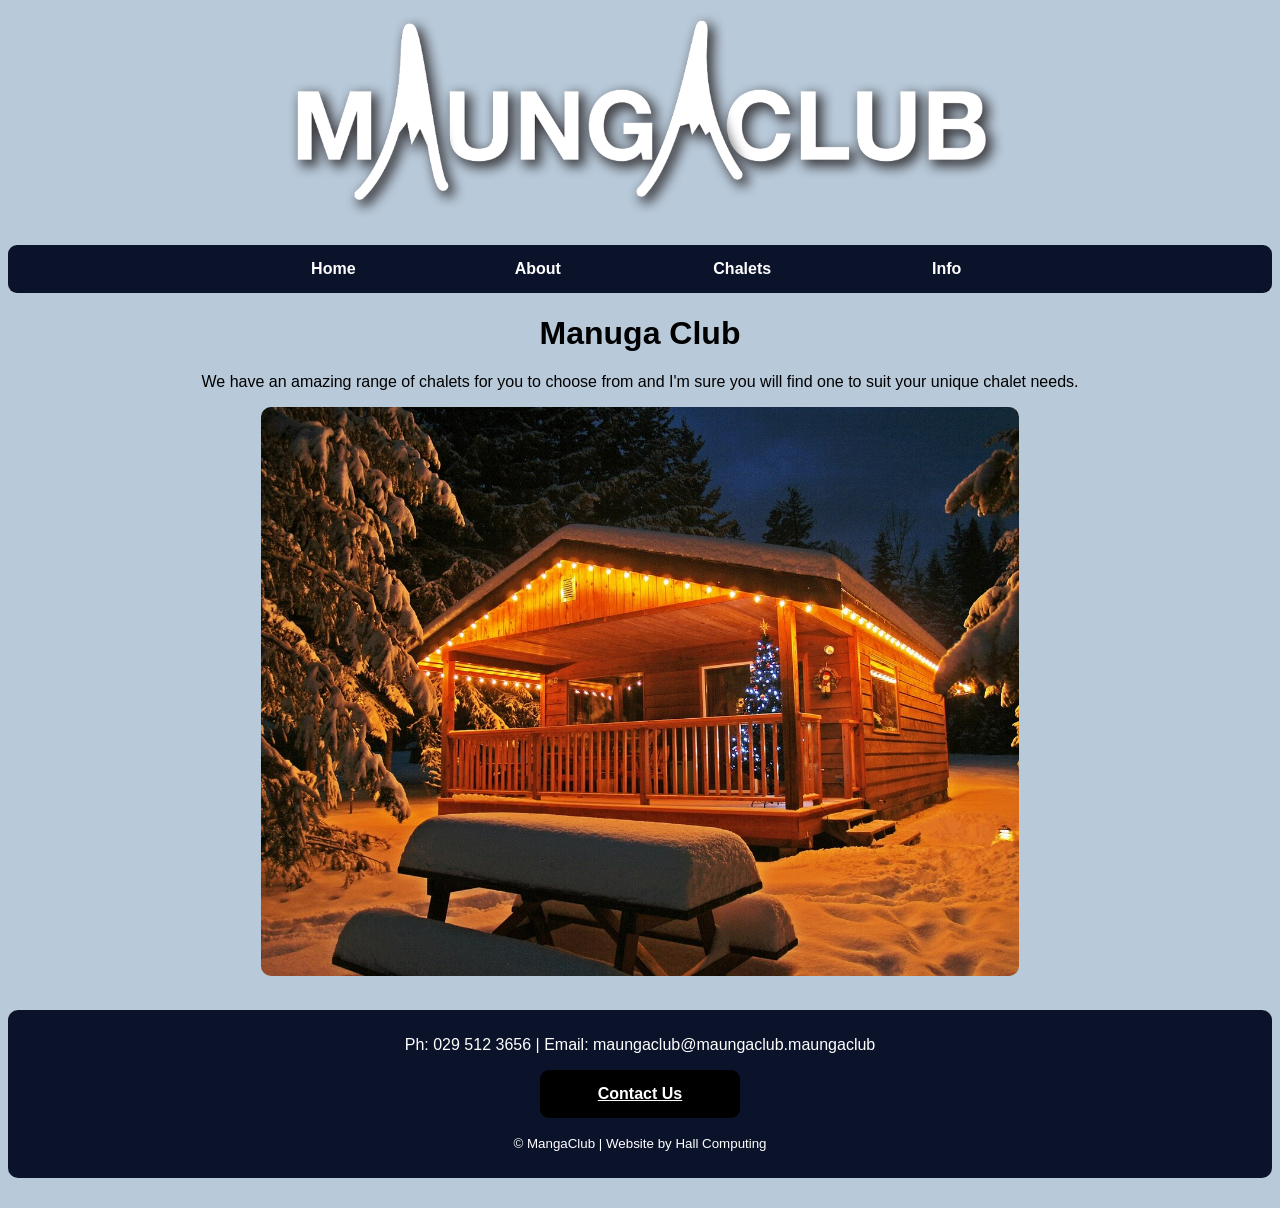
<file: index.html>
<!DOCTYPE html>
<html lang="en">

<head>
    <meta charset="utf-8">
    <title>Manuga Club Home</title>
    <link rel="stylesheet" href="css/style.css">
</head>

<body>

    <header>

        <img src="images/Maunga_Club_white.png" alt="Manga Club Pro Logo">
        <nav>
            <a href="index.html">Home</a>
            <a href="about.html">About</a>
            <a href="chalets.html">Chalets</a>
            <a href="info.html">Info</a>
        </nav>
    </header>
    <h1>
        Manuga Club
    </h1>
    <p>
        We have an amazing range of chalets for you to choose from and I'm sure you will find one to suit your unique
        chalet needs.
    </p>
    <img src="images/maunga_club_cabin.jpg" alt="Chalet in a snowy forst">

    <footer>
        <p>
            Ph: 029 512 3656 | Email: maungaclub@maungaclub.maungaclub
        </p>
       <!--  This message is filling out the email feilds with the proper stuff the spaces 
          and stuff had to be hexadisimal encoded https://www.youtube.com/watch?v=RDDK5dci1mQ-->
        <nav>
            <a href="mailto:maungaclub@maungaclub.maungaclub?subject=Maunga%20Ski%20Club%20Application&body=Please%20include%20the%20following%20information%20in%20your%20application.%0D%0A%0D%0ADrivers%20license%20number%3A%20%0D%0APhysical%20address%3A%0D%0AProof%20of%20address%20(eg%20copy%20of%20power%20bill)%3A%0D%0AProof%20of%20ID%20(driver%27s%20licence%20or%20passport)%3A" class="btn-contact"><u>Contact Us</u>
            </a>
        </nav>

        <p><small>
                &copy; MangaClub | Website by Hall Computing
            </small></p>
    </footer>
</body>
</file>
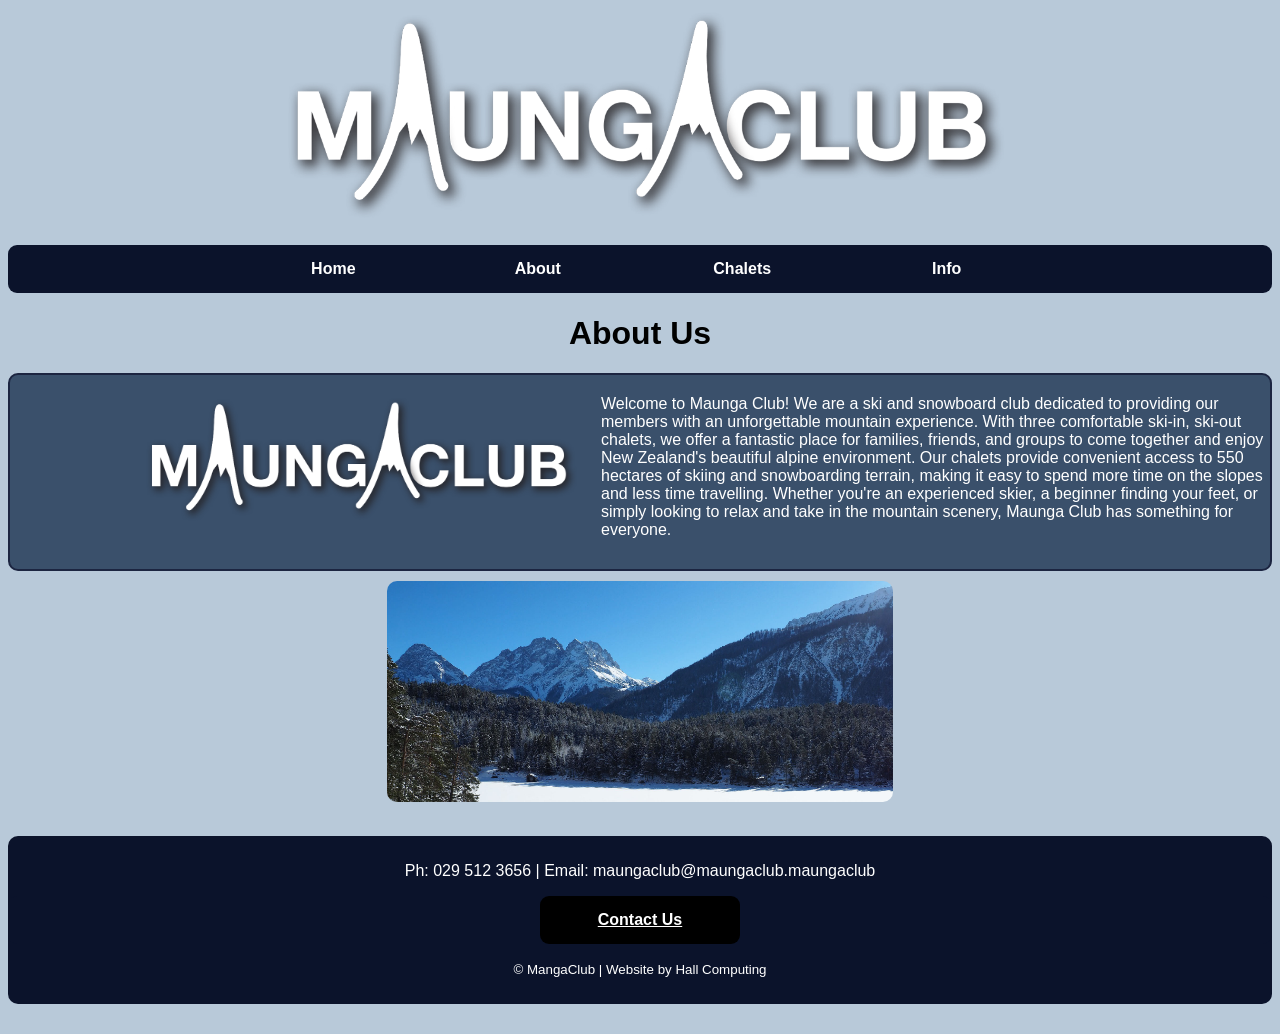
<file: about.html>
<!DOCTYPE html>
<html lang="en">

<head>
    <meta charset="utf-8">
    <title>Manga Club About us</title>
    <link rel="stylesheet" href="css/style.css">
</head>

<body>

    <header>

        <img src="images/Maunga_Club_white.png" alt="Manga Club Pro Logo">
        <nav>
            <a href="index.html">Home</a>
            <a href="about.html">About</a>
            <a href="chalets.html">Chalets</a>
            <a href="info.html">Info</a>
        </nav>
    </header>
    <h1>
        About Us
    </h1>

    <!--info Box with image included on the left of the text in the box-->
    <p class="boxedwithback">
        <img src="images/Maunga_Club_white.png" alt="Manga Club Pro Logo" class="aboutlogo">
        <!---Ai generated using chatgpt-->
        Welcome to Maunga Club! We are a ski and snowboard club dedicated to providing our members
        with an unforgettable mountain experience. With three comfortable ski-in, ski-out chalets,
        we offer a fantastic place for families, friends, and groups to come together and enjoy New
        Zealand's beautiful alpine environment.
        Our chalets provide convenient access to 550 hectares of
        skiing and snowboarding terrain, making it easy to spend
        more time on the slopes and less time travelling. Whether
        you're an experienced skier, a beginner finding your feet,
        or simply looking to relax and take in the mountain scenery,
        Maunga Club has something for everyone.

        <!---Image sits below text box and down to the right-->
    </p>
    <img src="images/mountain_view_1.jpg" alt="Mountain view" class="aboutimage">
    <footer>
        <p>
            Ph: 029 512 3656 | Email: maungaclub@maungaclub.maungaclub
        </p>
        <!--  This message is filling out the email feilds with the proper stuff the spaces 
          and stuff had to be hexadisimal encoded https://www.youtube.com/watch?v=RDDK5dci1mQ-->
        <nav>
            <a href="mailto:maungaclub@maungaclub.maungaclub?subject=Maunga%20Ski%20Club%20Application&body=Please%20include%20the%20following%20information%20in%20your%20application.%0D%0A%0D%0ADrivers%20license%20number%3A%20%0D%0APhysical%20address%3A%0D%0AProof%20of%20address%20(eg%20copy%20of%20power%20bill)%3A%0D%0AProof%20of%20ID%20(driver%27s%20licence%20or%20passport)%3A" class="btn-contact"><u>Contact Us</u>
            </a>
        </nav>

        <p><small>
                &copy; MangaClub | Website by Hall Computing
            </small></p>
    </footer>
</file>
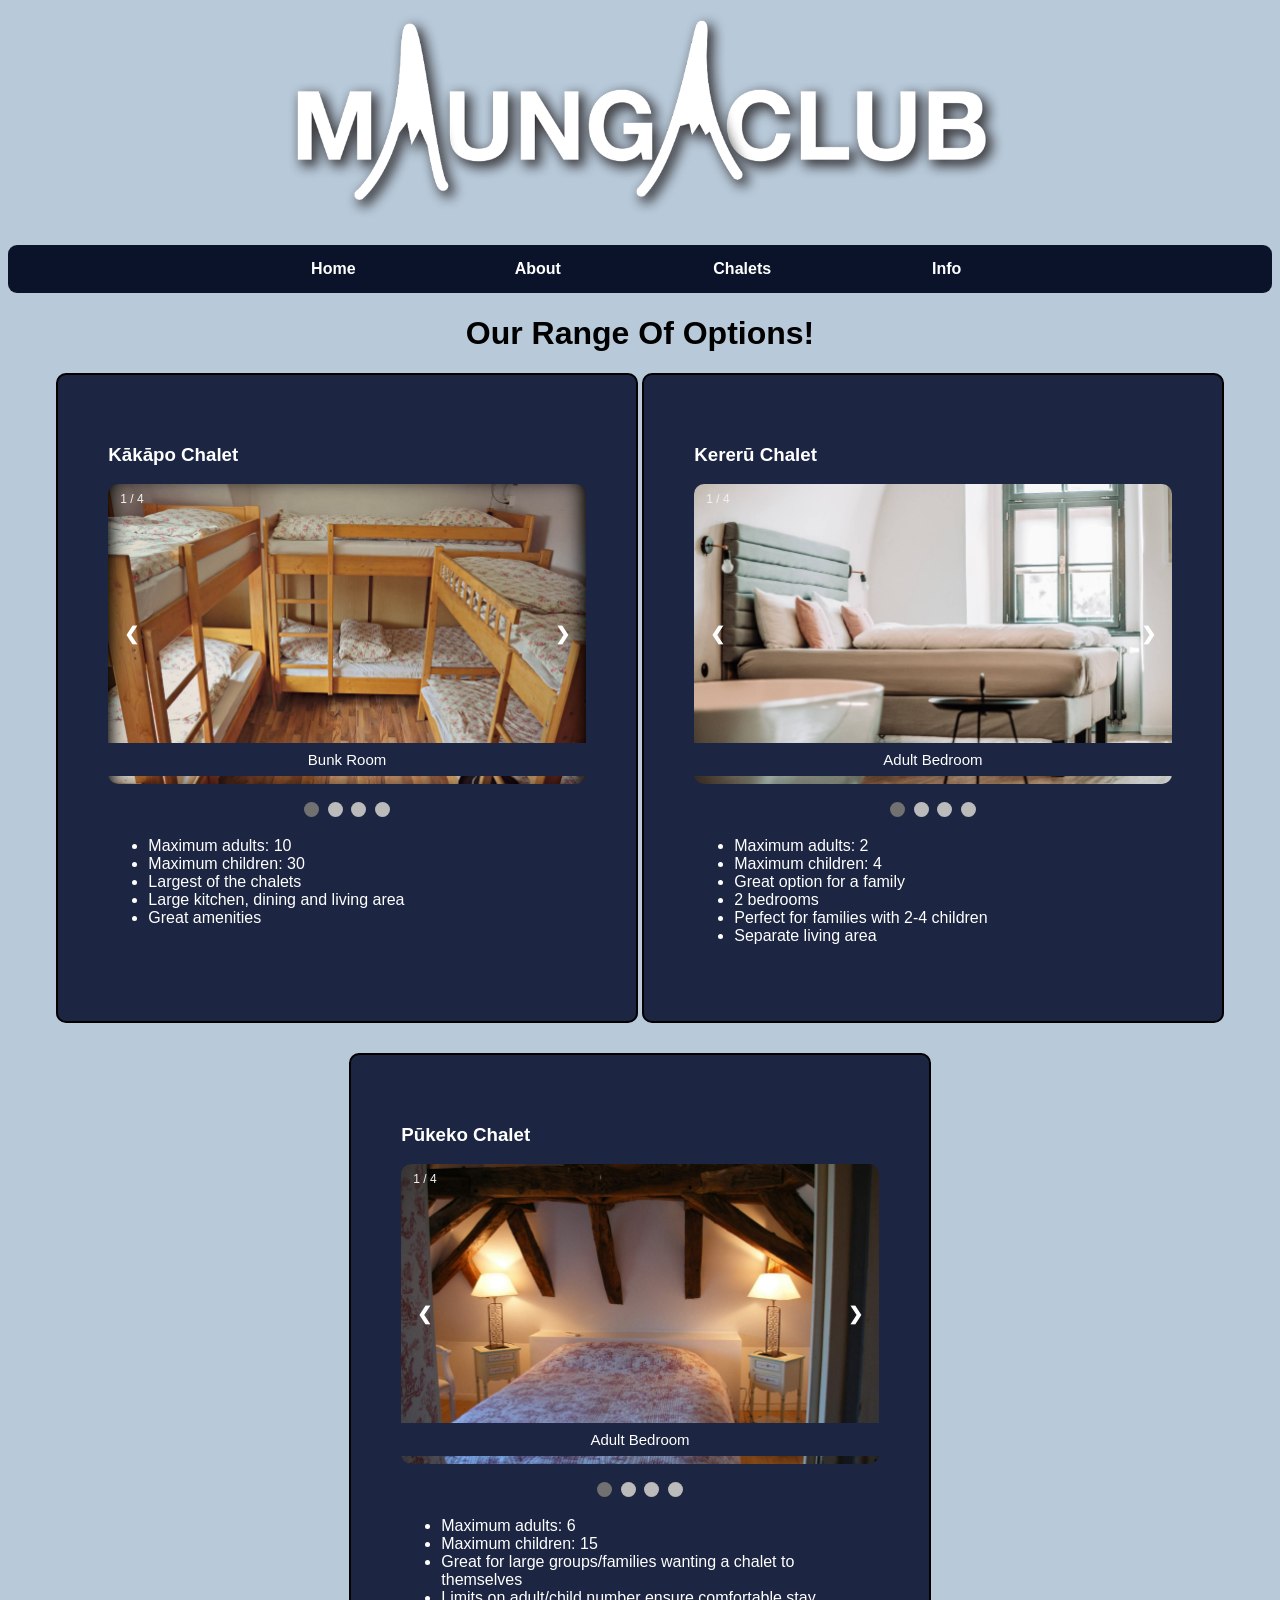
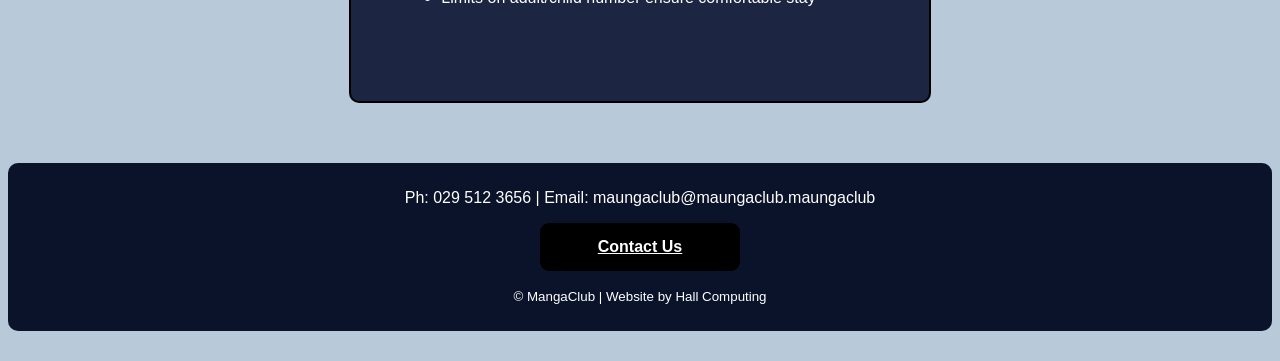
<file: chalets.html>
<!DOCTYPE html>
<html lang="en">

<head>
    <meta charset="utf-8">
    <title>Manga Club Chalets</title>
    <link rel="stylesheet" href="css/style.css">
</head>

<body>

    <header>

        <img src="images/Maunga_Club_white.png" alt="Manga Club Pro Logo">
        <nav>
            <a href="index.html">Home</a>
            <a href="about.html">About</a>
            <a href="chalets.html">Chalets</a>
            <a href="info.html">Info</a>
        </nav>
    </header>
    <h1>
        Our Range Of Options!
    </h1>
    <div class="chaletboxes">
        <h3>
            Kākāpo Chalet
        </h3>

        <!---All image carosel code comes from https://www.w3schools.com/howto/howto_js_slideshow.asp-->
        <div class="slideshow-container">

            <!-- Full-width images with number and caption text -->
            <div class="mySlides1 fade">
                <div class="numbertext">1 / 4</div>
                <img src="images/kakapo/bunk_room.jpg" style="width:100%" alt="Kākāpo chalet Bunkroom">
                <div class="text">Bunk Room</div>
            </div>

            <div class="mySlides1 fade">
                <div class="numbertext">2 / 4</div>
                <img src="images/kakapo/cabin_exterior.jpg" style="width:100%" alt="kākāpo chalet exterior">
                <div class="text">Chalet Exterior</div>
            </div>

            <div class="mySlides1 fade">
                <div class="numbertext">3 / 4</div>
                <img src="images/kakapo/cabin_view.jpg" style="width:100%" alt="Kākāpo chalet view">
                <div class="text">Chalet View</div>
            </div>

            <div class="mySlides1 fade">
                <div class="numbertext">4 / 4</div>
                <img src="images/kakapo/hallway.jpg" style="width:100%" alt="kākāpo chalet hallway">
                <div class="text">Hallway</div>
            </div>

            <!-- Next and previous buttons the second unmber inside the brackets is what slideshow it is controlling-->
            <a class="prev" onclick="plusSlides(-1, 0)">&#10094;</a>
            <a class="next" onclick="plusSlides(1, 0)">&#10095;</a>
        </div>
        <br>

         <!-- The dots/circles under the carosel... the second unmber inside the brackets is what slideshow it is controlling-->
        <div style="text-align:center">
            <span class="dot" onclick="currentSlide(1, 0)"></span>
            <span class="dot" onclick="currentSlide(2, 0)"></span>
            <span class="dot" onclick="currentSlide(3, 0)"></span>
            <span class="dot" onclick="currentSlide(4, 0)"></span>
        </div>
        <ul>
            <li>Maximum adults: 10</li>
            <li>Maximum children: 30</li>
            <li>Largest of the chalets</li>
            <li>Large kitchen, dining and living area</li>
            <li>Great amenities</li>
        </ul>
    </div>
    <div class="chaletboxes">
        <h3>
            Kererū Chalet
        </h3>
        <div class="slideshow-container">

            <!-- Full-width images with number and caption text -->
            <div class="mySlides2 fade">
                <div class="numbertext">1 / 4</div>
                <img src="images/kereru/adult_bedroom.jpg" style="width:100%" alt="Kererū chalet Adult bedroom">
                <div class="text">Adult Bedroom</div>
            </div>

            <div class="mySlides2 fade">
                <div class="numbertext">2 / 4</div>
                <img src="images/kereru/cabin_exterior.jpg" style="width:100%" alt="Kererū chalet chalet exteriour">
                <div class="text">Chalet Exterior</div>
            </div>

            <div class="mySlides2 fade">
                <div class="numbertext">3 / 4</div>
                <img src="images/kereru/kids_bedroom.jpg" style="width:100%" alt="Kererū chalet Kids bedroom">
                <div class="text">Kids Bedroom</div>
            </div>

            <div class="mySlides2 fade">
                <div class="numbertext">4 / 4</div>
                <img src="images/kereru/kitchen.jpg" style="width:100%" alt="Kererū chalet Kitchen">
                <div class="text">Kitchen</div>
            </div>

            <!-- Next and previous buttons  the second unmber inside the brackets is what slideshow it is controlling-->
            <a class="prev" onclick="plusSlides(-1, 1)">&#10094;</a>
            <a class="next" onclick="plusSlides(1, 1)">&#10095;</a>
        </div>
        <br>

         <!-- The dots/circles under the carosel... the second unmber inside the brackets is what slideshow it is controlling-->
        <div style="text-align:center">
            <span class="dot" onclick="currentSlide(1, 1)"></span>
            <span class="dot" onclick="currentSlide(2, 1)"></span>
            <span class="dot" onclick="currentSlide(3, 1)"></span>
            <span class="dot" onclick="currentSlide(4, 1)"></span>
        </div>
        <ul>
            <li>Maximum adults: 2</li>
            <li>Maximum children: 4</li>
            <li>Great option for a family</li>
            <li>2 bedrooms</li>
            <li>Perfect for families with 2-4 children</li>
            <li>Separate living area</li>
        </ul>
    </div>
    <div class="chaletboxes">
        <h3>
            Pūkeko Chalet
        </h3>
        <div class="slideshow-container">

            <!-- Full-width images with number and caption text -->
            <div class="mySlides3 fade">
                <div class="numbertext">1 / 4</div>
                <img src="images/pukeko/adult_bedroom.jpg" style="width:100%" alt="Pūkeko chalet Adult bedroom">
                <div class="text">Adult Bedroom</div>
            </div>

            <div class="mySlides3 fade">
                <div class="numbertext">2 / 4</div>
                <img src="images/pukeko/chalet_exterior.jpg" style="width:100%" alt="Kererū chalet exterior">
                <div class="text">Chalet Exterior</div>
            </div>

            <div class="mySlides3 fade">
                <div class="numbertext">3 / 4</div>
                <img src="images/pukeko/bathroom.jpg" style="width:100%" alt="Kererū chalet Bathroom">
                <div class="text">Bathroom</div>
            </div>

            <div class="mySlides3 fade">
                <div class="numbertext">4 / 4</div>
                <img src="images/pukeko/chalet_view.jpg" style="width:100%" alt="Kererū chalet View">
                <div class="text">Chalet View</div>
            </div>

            <!-- Next and previous buttons the second unmber inside the brackets is what slideshow it is controlling-->
            <a class="prev" onclick="plusSlides(-1, 2)">&#10094;</a>
            <a class="next" onclick="plusSlides(1, 2)">&#10095;</a>
        </div>
        <br>

        <!-- The dots/circles under the carosel... the second unmber inside the brackets is what slideshow it is controlling-->
        <div style="text-align:center">
            <span class="dot" onclick="currentSlide(1, 2)"></span>
            <span class="dot" onclick="currentSlide(2, 2)"></span>
            <span class="dot" onclick="currentSlide(3, 2)"></span>
            <span class="dot" onclick="currentSlide(4, 2)"></span>
        </div>
        <ul>

            <li>Maximum adults: 6</li>
            <li>Maximum children: 15</li>
            <li>Great for large groups/families wanting a chalet to themselves</li>
            <li>Limits on adult/child number ensure comfortable stay</li>
        </ul>
    </div>

    <footer>
        <p>
            Ph: 029 512 3656 | Email: maungaclub@maungaclub.maungaclub
        </p>
        <!--  This message is filling out the email feilds with the proper stuff the spaces 
          and stuff had to be hexadisimal encoded https://www.youtube.com/watch?v=RDDK5dci1mQ-->
        <nav>
            <a href="mailto:maungaclub@maungaclub.maungaclub?subject=Maunga%20Ski%20Club%20Application&body=Please%20include%20the%20following%20information%20in%20your%20application.%0D%0A%0D%0ADrivers%20license%20number%3A%20%0D%0APhysical%20address%3A%0D%0AProof%20of%20address%20(eg%20copy%20of%20power%20bill)%3A%0D%0AProof%20of%20ID%20(driver%27s%20licence%20or%20passport)%3A" class="btn-contact"><u>Contact Us</u>
            </a>
        </nav>

        <p><small>
                &copy; MangaClub | Website by Hall Computing
            </small></p>
    </footer>
    <!--Javascript for the image carosels https://www.w3schools.com/howto/howto_js_slideshow.asp-->
    <script>

        /******* Differntiates between the different carosels and the buttons they use ****/
        let slideIndex = [1, 1, 1];
        let slideId = ["mySlides1", "mySlides2", "mySlides3"];
        showSlides(1, 0);
        showSlides(1, 1);
        showSlides(1, 2);

        function plusSlides(n, no) {
            showSlides(slideIndex[no] += n, no);
        }

        function showSlides(n, no) {
            let i;
            let x = document.getElementsByClassName(slideId[no]);
            if (n > x.length) { slideIndex[no] = 1 }
            if (n < 1) { slideIndex[no] = x.length }
            for (i = 0; i < x.length; i++) {
                x[i].style.display = "none";
            }
            x[slideIndex[no] - 1].style.display = "block";
            let dots = document.getElementsByClassName("chaletboxes")[no].getElementsByClassName("dot");

            for (i = 0; i < dots.length; i++) {
                dots[i].classList.remove("active");
            }

            dots[slideIndex[no] - 1].classList.add("active");
        }
        function currentSlide(n, no) {
            showSlides(slideIndex[no] = n, no);
        }
    </script>
</file>
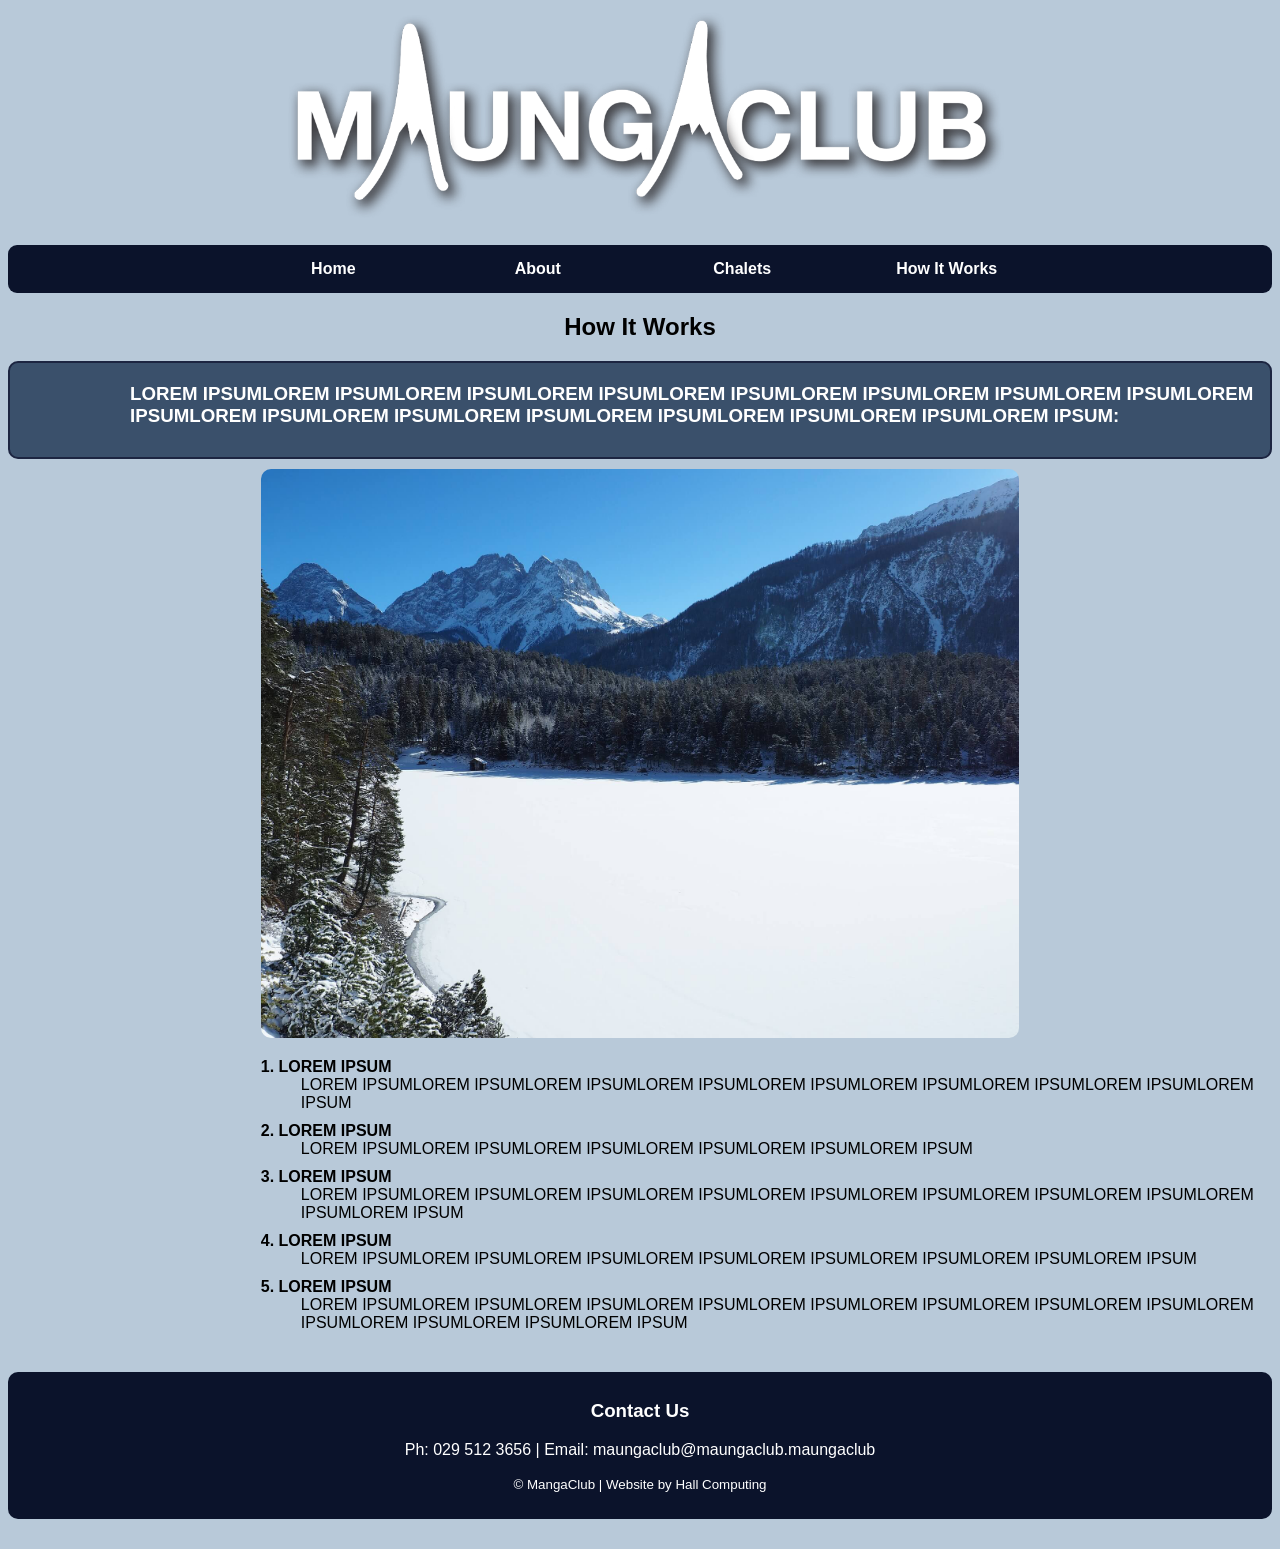
<file: how.html>
<!DOCTYPE html>
<html lang="en">
    <head>
        <meta charset="utf-8">
        <title>Maunga Club How It Works</title>
        <link rel="stylesheet" href="css/style.css">
    </head>
    <body>

        <header>
            
            <img src="images/Maunga_Club_white.png" alt="Manga Club Pro Logo">
                <nav>
                    <a href="index.html">Home</a>
                    <a href="about.html">About</a>
                    <a href="chalets.html">Chalets</a>
                    <a href="how.html">How It Works</a>
                </nav>
        </header>
        <h2>
            How It Works
        </h2>
        <h3 class="boxedwithback">
            LOREM IPSUMLOREM IPSUMLOREM IPSUMLOREM IPSUMLOREM IPSUMLOREM IPSUMLOREM IPSUMLOREM IPSUMLOREM IPSUMLOREM IPSUMLOREM IPSUMLOREM IPSUMLOREM IPSUMLOREM IPSUMLOREM IPSUMLOREM IPSUM:
        </h3>
        <img src="images/mountain_view_light.jpg" alt="Image of snowy mountain landscape" class="smallerimage">
        <dl>
            <dt>1. LOREM IPSUM</dt>
            <dd>LOREM IPSUMLOREM IPSUMLOREM IPSUMLOREM IPSUMLOREM IPSUMLOREM IPSUMLOREM IPSUMLOREM IPSUMLOREM IPSUM</dd>
            
            <dt>2. LOREM IPSUM</dt>
            <dd>LOREM IPSUMLOREM IPSUMLOREM IPSUMLOREM IPSUMLOREM IPSUMLOREM IPSUM</dd>
           
            <dt>3. LOREM IPSUM</dt>
            <dd>LOREM IPSUMLOREM IPSUMLOREM IPSUMLOREM IPSUMLOREM IPSUMLOREM IPSUMLOREM IPSUMLOREM IPSUMLOREM IPSUMLOREM IPSUM</dd>
            
            <dt>4. LOREM IPSUM</dt>
            <dd>LOREM IPSUMLOREM IPSUMLOREM IPSUMLOREM IPSUMLOREM IPSUMLOREM IPSUMLOREM IPSUMLOREM IPSUM</dd>
            
            <dt>5. LOREM IPSUM</dt>
            <dd>LOREM IPSUMLOREM IPSUMLOREM IPSUMLOREM IPSUMLOREM IPSUMLOREM IPSUMLOREM IPSUMLOREM IPSUMLOREM IPSUMLOREM IPSUMLOREM IPSUMLOREM IPSUM</dd>
            
            
            
            






            

        </dl>

        <footer>
            <h3>
                Contact Us
            </h3>
            <p>
                 Ph:  029 512 3656 | Email: maungaclub@maungaclub.maungaclub
            </p>
            <p><small>
                &copy; MangaClub | Website by Hall Computing
            </small></p>
        </footer>
    </body>
</file>
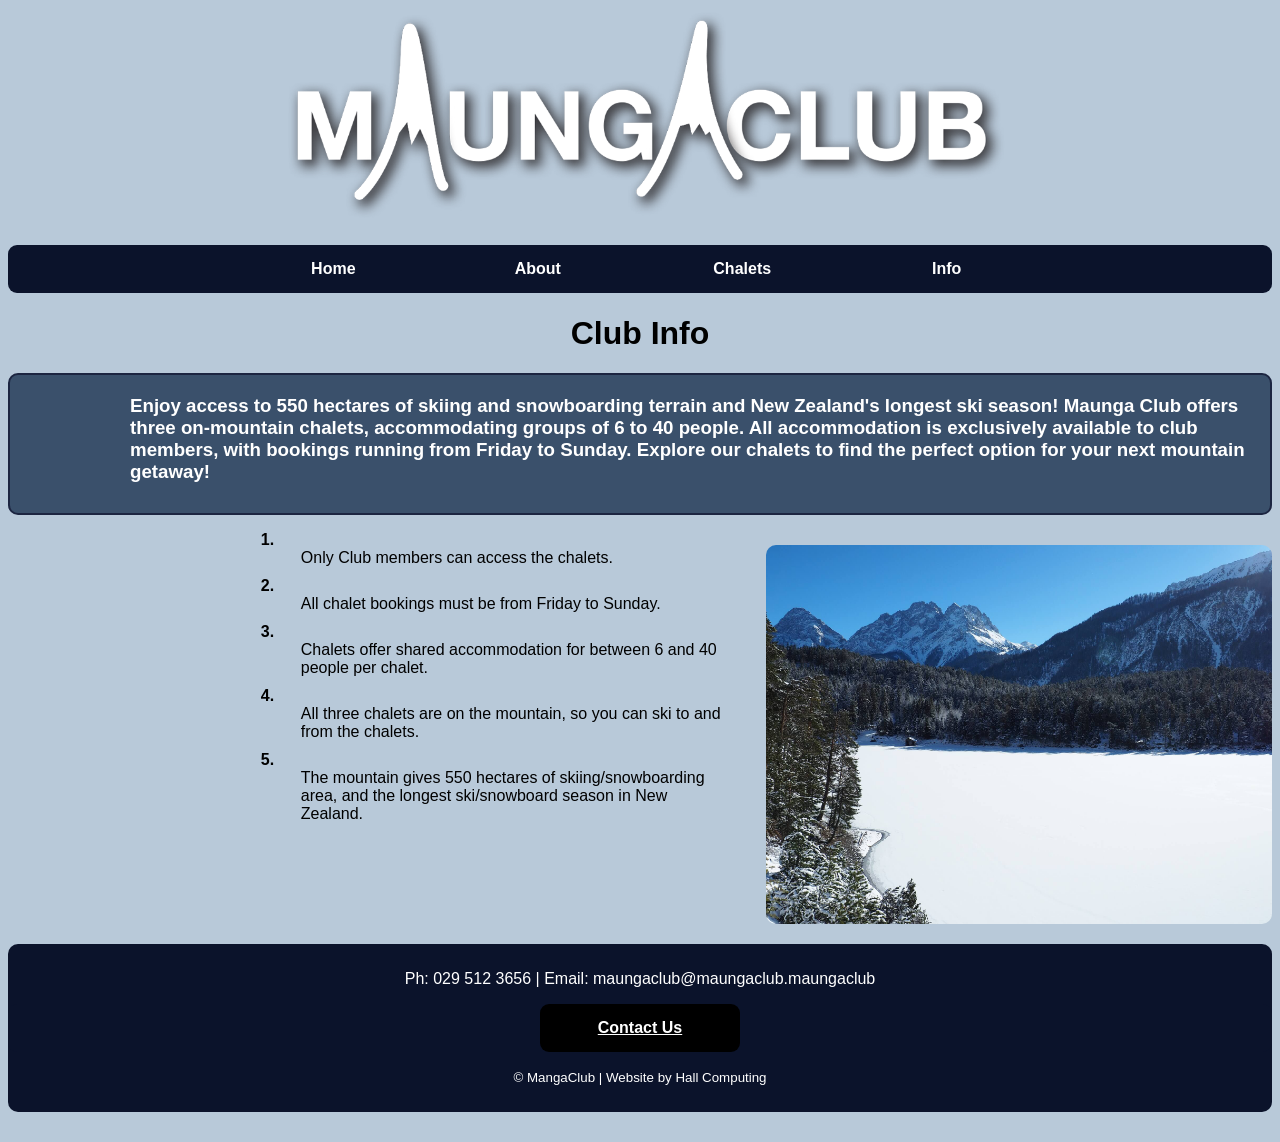
<file: info.html>
<!DOCTYPE html>
<html lang="en">

<head>
    <meta charset="utf-8">
    <title>Maunga Club Information</title>
    <link rel="stylesheet" href="css/style.css">
</head>

<body>

    <header>

        <img src="images/Maunga_Club_white.png" alt="Manga Club Pro Logo">
        <nav>
            <a href="index.html">Home</a>
            <a href="about.html">About</a>
            <a href="chalets.html">Chalets</a>
            <a href="info.html">Info</a>
        </nav>
    </header>

    <h1>
        Club Info
    </h1>
    <!--Info box above list-->
    <h3 class="boxedwithback">
        <!---Ai generated using chatgpt-->
        Enjoy access to 550 hectares of skiing and snowboarding terrain and New Zealand's 
        longest ski season! Maunga Club offers three on-mountain chalets, accommodating groups 
        of 6 to 40 people. All accommodation is exclusively available to club members, with bookings 
        running from Friday to Sunday. Explore our chalets to find the perfect option for your next mountain getaway!
    </h3>
    <!--Image to the right of the list-->
    <img src="images/mountain_view_light.jpg" alt="Image of snowy mountain landscape" class="infopageimage">
    <dl>
        <dt>1.</dt>
        <dd>Only Club members can access the chalets.</dd>

        <dt>2.</dt>
        <dd>All chalet bookings must be from Friday to Sunday.</dd>

        <dt>3.</dt>
        <dd>Chalets offer shared accommodation for between 6 and 40 people per chalet.</dd>

        <dt>4.</dt>
        <dd>All three chalets are on the mountain, so you can ski to and from the chalets.</dd>

        <dt>5.</dt>
        <dd>The mountain gives 550 hectares of skiing/snowboarding area, and the longest ski/snowboard season in New
            Zealand.</dd>

    </dl>

    <footer>
        <p>
            Ph: 029 512 3656 | Email: maungaclub@maungaclub.maungaclub
        </p>
        <!--  This message is filling out the email feilds with the proper stuff the spaces 
          and stuff had to be hexadisimal encoded https://www.youtube.com/watch?v=RDDK5dci1mQ-->
        <nav>
            <a href="mailto:maungaclub@maungaclub.maungaclub?subject=Maunga%20Ski%20Club%20Application&body=Please%20include%20the%20following%20information%20in%20your%20application.%0D%0A%0D%0ADrivers%20license%20number%3A%20%0D%0APhysical%20address%3A%0D%0AProof%20of%20address%20(eg%20copy%20of%20power%20bill)%3A%0D%0AProof%20of%20ID%20(driver%27s%20licence%20or%20passport)%3A" class="btn-contact"><u>Contact Us</u>
            </a>
        </nav>

        <p><small>
                &copy; MangaClub | Website by Hall Computing
            </small></p>
    </footer>
</body>
</file>
<file: css/style.css>
/* Section styles. */
body{
    text-align: center;
    font-family: Verdana, Tahoma, sans-serif ;
    background-color: #B8C9D9;
}

footer{
    color: #ffffff;
    background-color: #0B132B;
    margin-top: 30px;
    margin-bottom: 30px;
    text-align: center;
    border-radius: 10px;
    clear: both;
    padding-top: 10px;
    padding-bottom: 10px;
}

.btn-contact{
    background-color: black;
    border-radius: 9px;
}
/*** End Section style ***/



/****** Nav styles ****/
nav{background-color: #0B132B;
    width: 100%;
    border-radius: 9px;
    margin-top: 10px;
    
}

nav a{
    text-decoration: none;
    width: 200px;
    padding: 15px 0px;
    color: #ffffff;
    font-weight: bold;
    display: inline-block;

}

nav a:visited{
    color: white;
}

nav a:hover{
    color:white;
    background-color: #1C2541;
    border-radius: 9px;
}

/***** End nav styles ******/


/**Styling for Header Image**/
img{
    width: 60%;
    border-radius: 10px;
}

/**End Styling for Header Image**/

/* Tag styles ********/

h3{
    color: white;
}


/*** Class styles ******/
.aboutlogo{
    width: 40%;
    float: left;
    margin-right: 15px;
    padding-bottom: 50px;
    vertical-align: middle;
    
}

.boxedwithback{
    width:auto;
    text-align:left;
    padding-left: 120px;
    padding-bottom: 30px;
    border: #1C2541 2px solid;
    margin-bottom: 10px;
    padding-top: 20px;
    background-color: #3A506B;
    border-radius: 10px;
    color: white;
}


.infopageimage{
    width: 40%;
    float: right;
    margin-top: 20px;
    margin-left: 40px;
    border-radius: 10px;
    margin-bottom: 20px;
}
.aboutimage{
    width: 40%;
    border-radius: 10px;
}
/*** End Class styles ******/

/*********Table Styles*********/

dl{
    text-align: left;
    margin-bottom: 40px;
    margin-left: 20%;
}

dt{
    font-weight: bolder;
}


table, td {
    border: 1px solid;
    border-width: 2px;
    text-align: left;
    margin-left: 20%;
  }

  dd{
    margin-bottom: 10px;
  }

  /*********End Table Styles*********/


/**** chaletboxes  styles****/
  .chaletboxes{
    width: 46%;
    text-align: left;
    border-radius: 10px;
    border: black 2px solid;
    padding-right: 0;
    background-color: #1C2541;
    box-sizing: border-box;
    padding: 50px;
    display: inline-block;
    margin-bottom: 30px;
    height: 650px;
    vertical-align: top;
  }

  .chaletboxes img {
    width: 100%;
    border-radius: 10px;
    height: 340px;
}

.chaletboxes li{
    color: white;
}
 /****End Treehouse boxes styles****/

 /******** Start Carosel Styling **********/

 * {box-sizing:border-box}

/* Slideshow container */
.slideshow-container {
  max-width: 1000px;
  position: relative;
  margin: auto;
}

/* Hide the images by default */
.mySlides1, .mySlides2, .mySlides3 {
    display: none;
}

/* Next & previous buttons */
.prev, .next {
    cursor: pointer;
    position: absolute;
    top: 50%;
    transform: translateY(-50%);
    width: auto;
    padding: 16px;
    color: white;
    font-weight: bold;
    font-size: 18px;
    border-radius: 3px;
    user-select: none;
}

.prev {
    left: 0;
}

.next {
    right: 0;
}

/* On hover, add a black background color with a little bit see-through */
.prev:hover, .next:hover {
  background-color: rgba(0,0,0,0.8);
}

/* Caption text */
.text {
  color: white;
  font-size: 15px;
  padding: 8px 12px;
  position: absolute;
  bottom: 8px;
  width: 100%;
  text-align: center;
  background-color: #1C2541;
}

/* Number text (1/3 etc) */
.numbertext {
  color: #f2f2f2;
  font-size: 12px;
  padding: 8px 12px;
  position: absolute;
  top: 0;
}

/* The dots/bullets/indicators */
.dot {
  cursor: pointer;
  height: 15px;
  width: 15px;
  margin: 0 2px;
  background-color: #bbb;
  border-radius: 50%;
  display: inline-block;
  transition: background-color 0.6s ease;
}

.active, .dot:hover {
  background-color: #717171;
}

/* Fading animation */
.fade {
  animation-name: fade;
  animation-duration: 1.5s;
}

@keyframes fade {
  from {opacity: .4}
  to {opacity: 1}
}



.slideshow-container {
    width: 100%;
    height: 300px;
    position: relative;
    margin: auto;
    max-width: 600px;
}

.slideshow-container img {
    width: 100%;
    height: 300px;
    object-fit: cover;
}




* {box-sizing: border-box}

/******* END Carosel styling *********/
</file>
